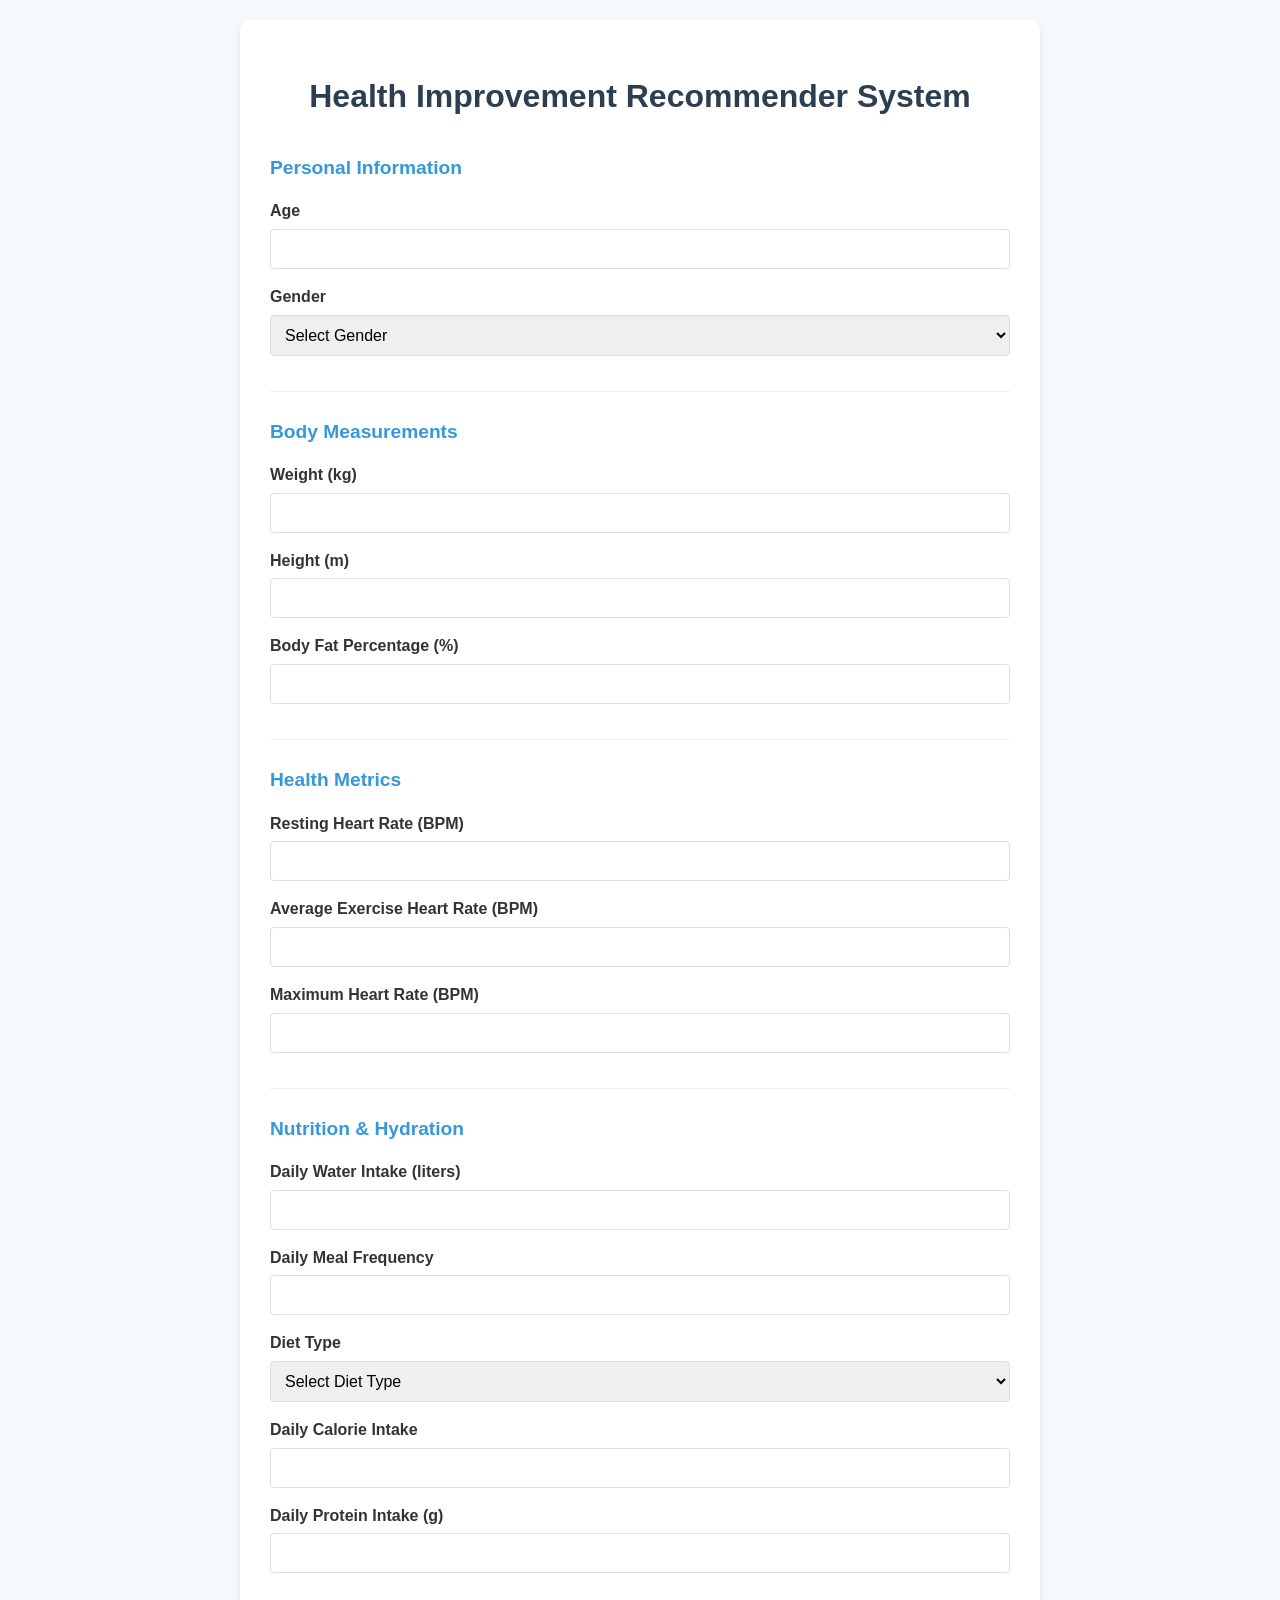
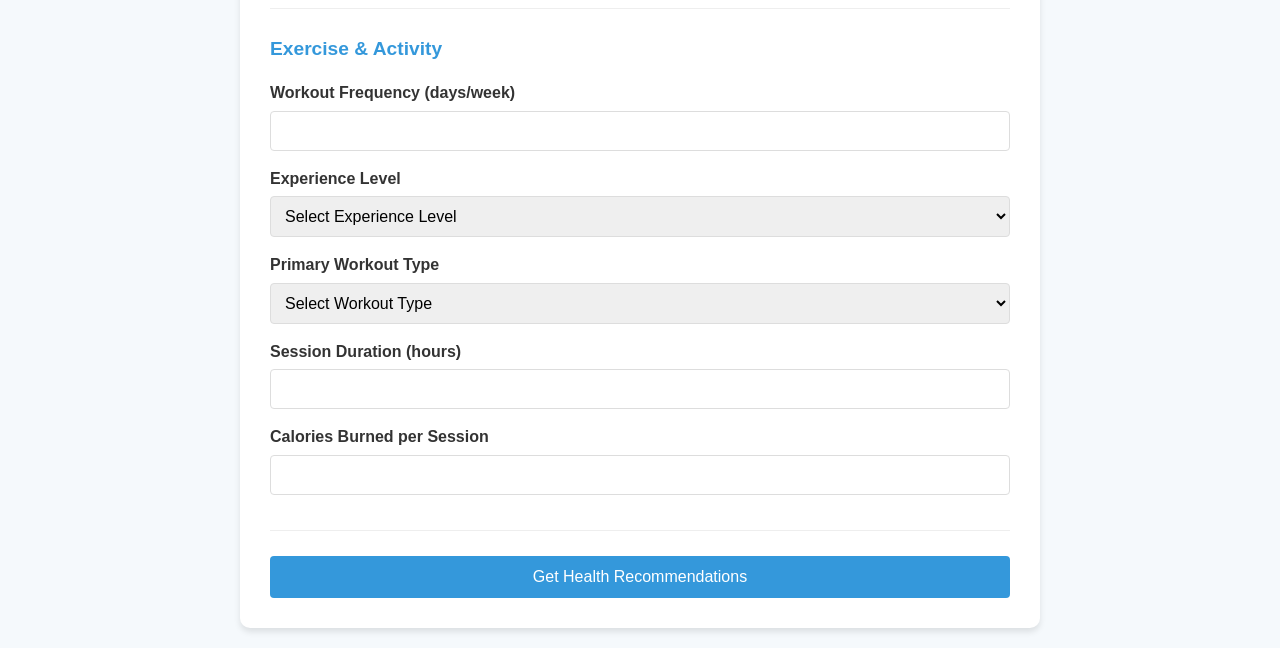
<file: app/index.html>
<!-- index.html -->
<!DOCTYPE html>
<html lang="en">
<head>
    <meta charset="UTF-8">
    <meta name="viewport" content="width=device-width, initial-scale=1.0">
    <title>Health Improvement Recommender</title>
    <style>
        body {
            font-family: 'Segoe UI', Tahoma, Geneva, Verdana, sans-serif;
            line-height: 1.6;
            color: #333;
            max-width: 800px;
            margin: 0 auto;
            padding: 20px;
            background-color: #f5f9fc;
        }
        
        .container {
            background-color: white;
            border-radius: 10px;
            padding: 30px;
            box-shadow: 0 4px 6px rgba(0, 0, 0, 0.1);
        }
        
        h1 {
            color: #2c3e50;
            text-align: center;
            margin-bottom: 30px;
        }
        
        .form-section {
            margin-bottom: 25px;
            padding-bottom: 20px;
            border-bottom: 1px solid #eee;
        }
        
        h2 {
            color: #3498db;
            font-size: 1.2rem;
            margin-bottom: 15px;
        }
        
        .form-group {
            margin-bottom: 15px;
        }
        
        label {
            display: block;
            margin-bottom: 5px;
            font-weight: 600;
        }
        
        input, select {
            width: 100%;
            padding: 10px;
            border: 1px solid #ddd;
            border-radius: 4px;
            font-size: 16px;
            box-sizing: border-box;
        }
        
        button {
            background-color: #3498db;
            color: white;
            border: none;
            padding: 12px 20px;
            border-radius: 4px;
            cursor: pointer;
            font-size: 16px;
            width: 100%;
            transition: background-color 0.3s;
        }
        
        button:hover {
            background-color: #2980b9;
        }
        
        .results {
            margin-top: 30px;
            display: none;
        }
        
        .profile-summary {
            background-color: #e8f4fc;
            padding: 15px;
            border-radius: 5px;
            margin-bottom: 20px;
            font-weight: bold;
        }
        
        .recommendations {
            list-style-type: none;
            padding: 0;
        }
        
        .recommendation-item {
            background-color: #f9f9f9;
            margin-bottom: 10px;
            padding: 15px;
            border-left: 4px solid #3498db;
            border-radius: 4px;
        }
        
        .category {
            font-weight: bold;
            color: #3498db;
            margin-bottom: 5px;
        }
        
        .error {
            color: #e74c3c;
            font-size: 14px;
            margin-top: 5px;
        }
    </style>
</head>
<body>
    <div class="container">
        <h1>Health Improvement Recommender System</h1>
        
        <form id="healthForm">
            <div class="form-section">
                <h2>Personal Information</h2>
                <div class="form-group">
                    <label for="age">Age</label>
                    <input type="number" id="age" name="age" min="1" max="120" required>
                </div>
                <div class="form-group">
                    <label for="gender">Gender</label>
                    <select id="gender" name="gender" required>
                        <option value="">Select Gender</option>
                        <option value="Male">Male</option>
                        <option value="Female">Female</option>
                    </select>
                </div>
            </div>
            
            <div class="form-section">
                <h2>Body Measurements</h2>
                <div class="form-group">
                    <label for="weight">Weight (kg)</label>
                    <input type="number" id="weight" name="weight" min="1" step="0.1" required>
                </div>
                <div class="form-group">
                    <label for="height">Height (m)</label>
                    <input type="number" id="height" name="height" min="0.5" max="2.5" step="0.01" required>
                </div>
                <div class="form-group">
                    <label for="fatPercentage">Body Fat Percentage (%)</label>
                    <input type="number" id="fatPercentage" name="fatPercentage" min="1" max="60" step="0.1" required>
                </div>
            </div>
            
            <div class="form-section">
                <h2>Health Metrics</h2>
                <div class="form-group">
                    <label for="restingBPM">Resting Heart Rate (BPM)</label>
                    <input type="number" id="restingBPM" name="restingBPM" min="30" max="120" required>
                </div>
                <div class="form-group">
                    <label for="avgBPM">Average Exercise Heart Rate (BPM)</label>
                    <input type="number" id="avgBPM" name="avgBPM" min="60" max="200">
                </div>
                <div class="form-group">
                    <label for="maxBPM">Maximum Heart Rate (BPM)</label>
                    <input type="number" id="maxBPM" name="maxBPM" min="100" max="220">
                </div>
            </div>
            
            <div class="form-section">
                <h2>Nutrition & Hydration</h2>
                <div class="form-group">
                    <label for="waterIntake">Daily Water Intake (liters)</label>
                    <input type="number" id="waterIntake" name="waterIntake" min="0" step="0.1" required>
                </div>
                <div class="form-group">
                    <label for="dailyMeals">Daily Meal Frequency</label>
                    <input type="number" id="dailyMeals" name="dailyMeals" min="1" max="10" required>
                </div>
                <div class="form-group">
                    <label for="dietType">Diet Type</label>
                    <select id="dietType" name="dietType" required>
                        <option value="">Select Diet Type</option>
                        <option value="Balanced">Balanced</option>
                        <option value="Vegan">Vegan</option>
                        <option value="Vegetarian">Vegetarian</option>
                        <option value="Keto">Keto</option>
                        <option value="Low-Carb">Low-Carb</option>
                        <option value="Paleo">Paleo</option>
                    </select>
                </div>
                <div class="form-group">
                    <label for="calories">Daily Calorie Intake</label>
                    <input type="number" id="calories" name="calories" min="500" max="5000" required>
                </div>
                <div class="form-group">
                    <label for="protein">Daily Protein Intake (g)</label>
                    <input type="number" id="protein" name="protein" min="0" max="500" required>
                </div>
            </div>
            
            <div class="form-section">
                <h2>Exercise & Activity</h2>
                <div class="form-group">
                    <label for="workoutFrequency">Workout Frequency (days/week)</label>
                    <input type="number" id="workoutFrequency" name="workoutFrequency" min="0" max="7" step="0.1" required>
                </div>
                <div class="form-group">
                    <label for="experienceLevel">Experience Level</label>
                    <select id="experienceLevel" name="experienceLevel" required>
                        <option value="">Select Experience Level</option>
                        <option value="1">Beginner</option>
                        <option value="2">Intermediate</option>
                        <option value="3">Advanced</option>
                    </select>
                </div>
                <div class="form-group">
                    <label for="workoutType">Primary Workout Type</label>
                    <select id="workoutType" name="workoutType" required>
                        <option value="">Select Workout Type</option>
                        <option value="Strength">Strength Training</option>
                        <option value="Cardio">Cardio</option>
                        <option value="HIIT">HIIT</option>
                        <option value="Yoga">Yoga</option>
                    </select>
                </div>
                <div class="form-group">
                    <label for="sessionDuration">Session Duration (hours)</label>
                    <input type="number" id="sessionDuration" name="sessionDuration" min="0.1" max="4" step="0.1" required>
                </div>
                <div class="form-group">
                    <label for="caloriesBurned">Calories Burned per Session</label>
                    <input type="number" id="caloriesBurned" name="caloriesBurned" min="0" max="2000" required>
                </div>
            </div>
            
            <button type="submit">Get Health Recommendations</button>
        </form>
        
        <div class="results" id="results">
            <div class="profile-summary" id="profileSummary"></div>
            <h2>Your Personalized Health Recommendations</h2>
            <ul class="recommendations" id="recommendationsList"></ul>
        </div>
    </div>

    <script src="app.js"></script>
</body>
</html>
</file>
